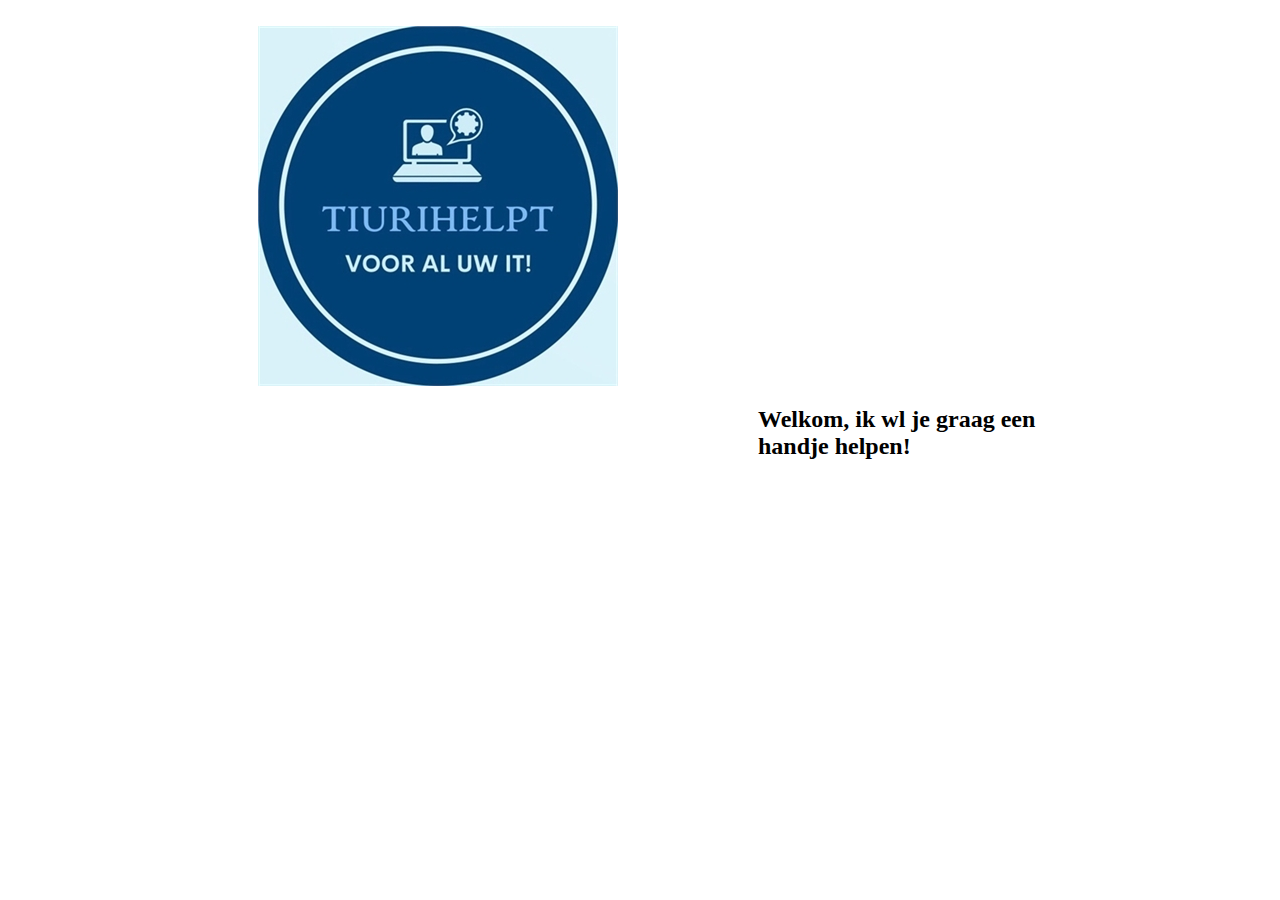
<file: index.html>
<DOCTYPE!html>
<html>
  <head>
    <title>MARIS-SMP</title>

  </head>
  <body>
    <div style='width:35%; margin-left:250px'>
     <br /><img src="TIURIHELPT.png" alt="TIURIHELPT">
     <div style='width:70%; margin-left:500px'>
    <h2>Welkom, ik wl je graag een handje helpen!</h2>

  </body>
</html>
</file>
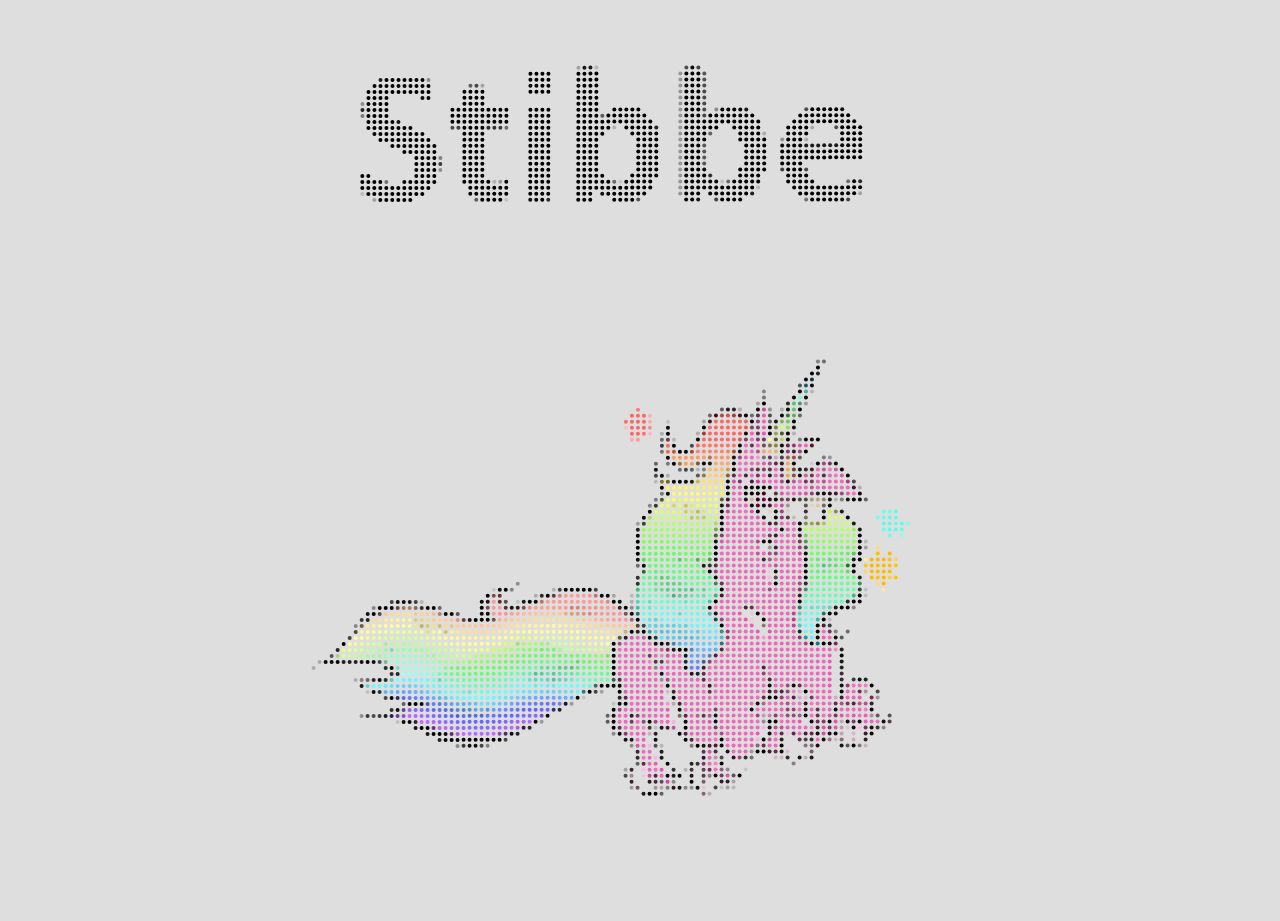
<file: index1.html>
<html>
 <head>
  <title>Lol</title>
  <link rel="apple-touch-icon" sizes="180x180" href="icons/apple-touch-icon.png">
  <link rel="icon" type="image/png" sizes="32x32" href="icons/favicon-32x32.png">
  <link rel="icon" type="image/png" sizes="16x16" href="icons/favicon-16x16.png">
  <link rel="manifest" href="site.webmanifest">
  <link rel="stylesheet" type="text/css" href="index.css">
  <script src="index.js"></script>
 </head>
 <body>
  <canvas id="canvas" width="1174" height="1042" style="display: block;"></canvas>

  <input type="file" style="visibility: hidden;">
 </body>
</html>
</file>
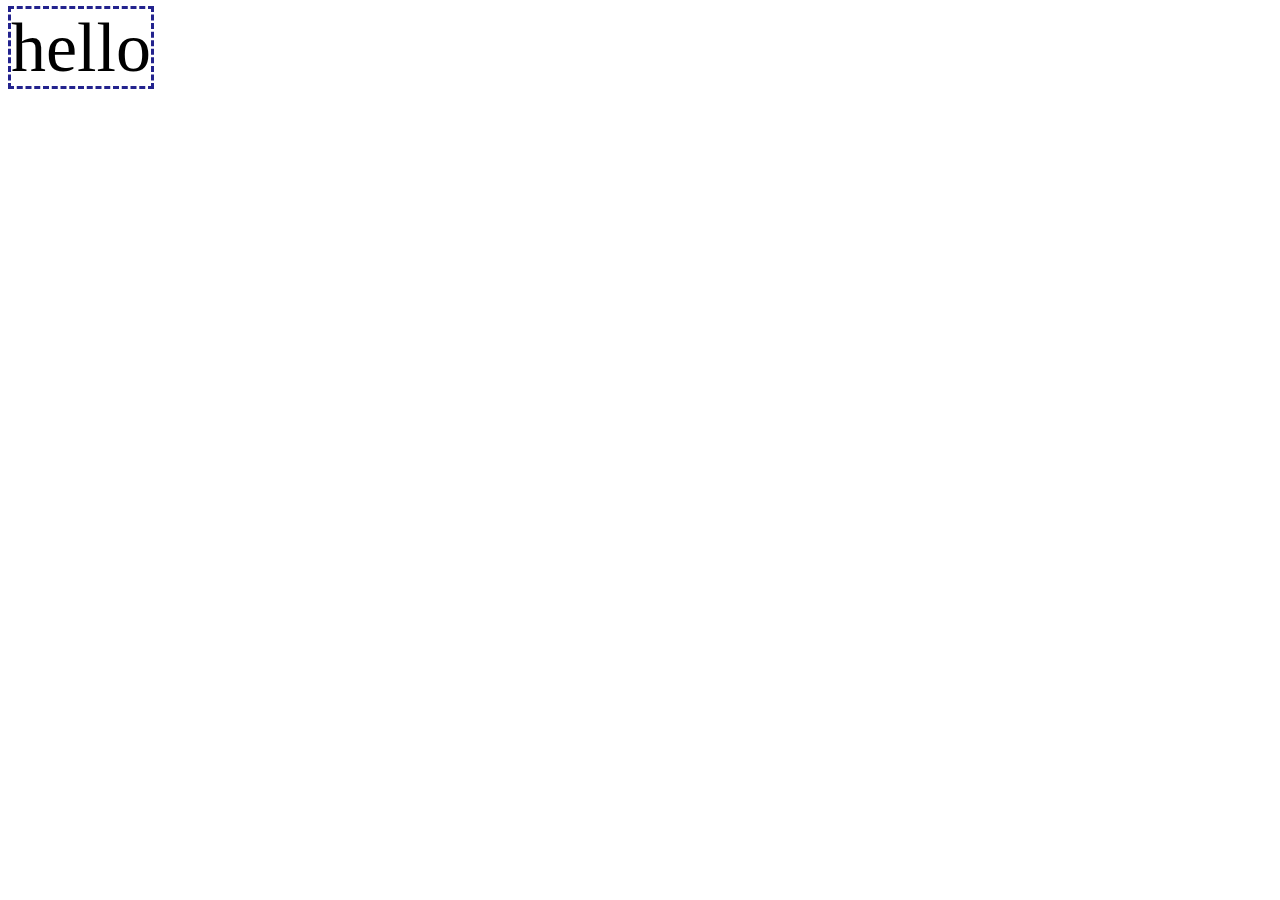
<file: test.html>
<html>
   <head>
      <title>Box Elements</title>
      <style> body{#background-color:#23238e;} .text1{border:dashed;border-color:#23238e;width:60%;background-color:##ffffcc;font-family:"comic sans ms";font-size:70px;padding:0px;}
      </style>
    </head>
    <body>
      <span class="text1">
        hello
      </span>
    </body>
  </html>
</file>
<file: index.css>
body {
    margin:0;
    overflow:hidden;
    background:#dedede
}
</file>
